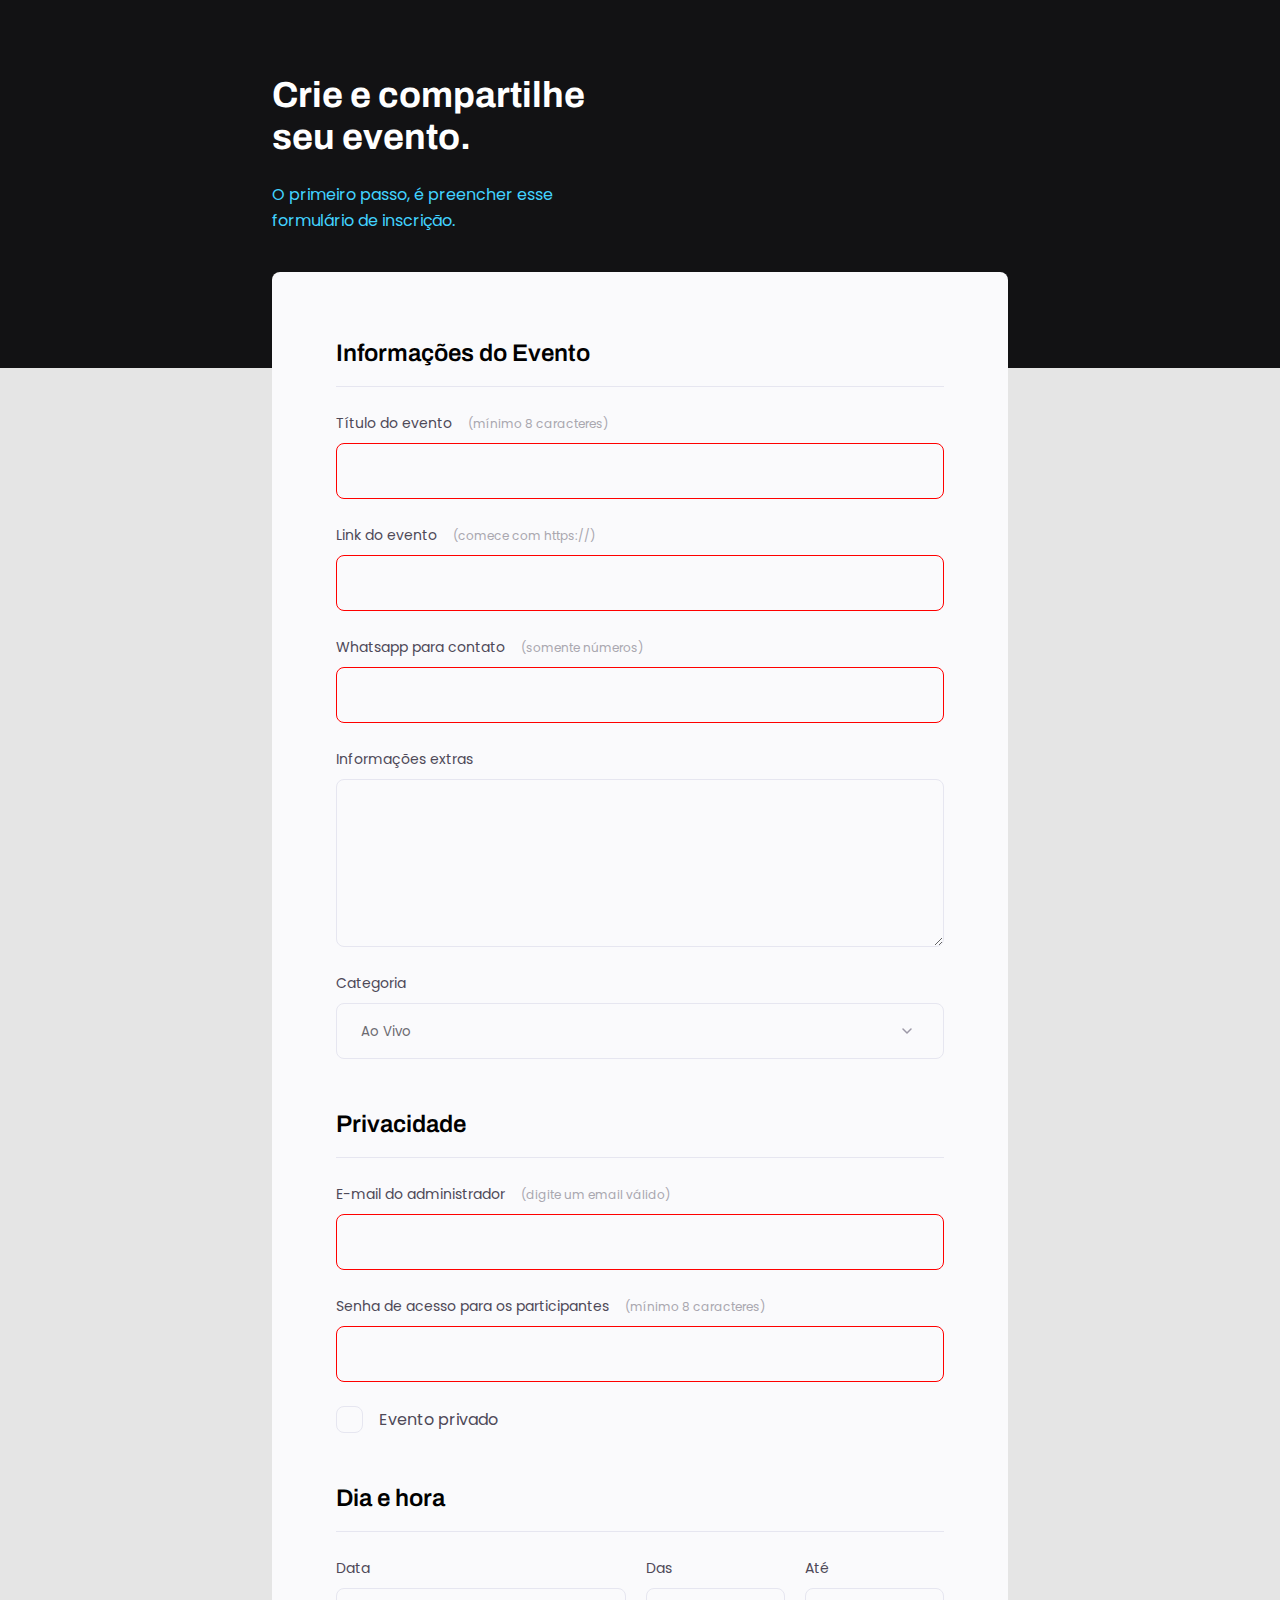
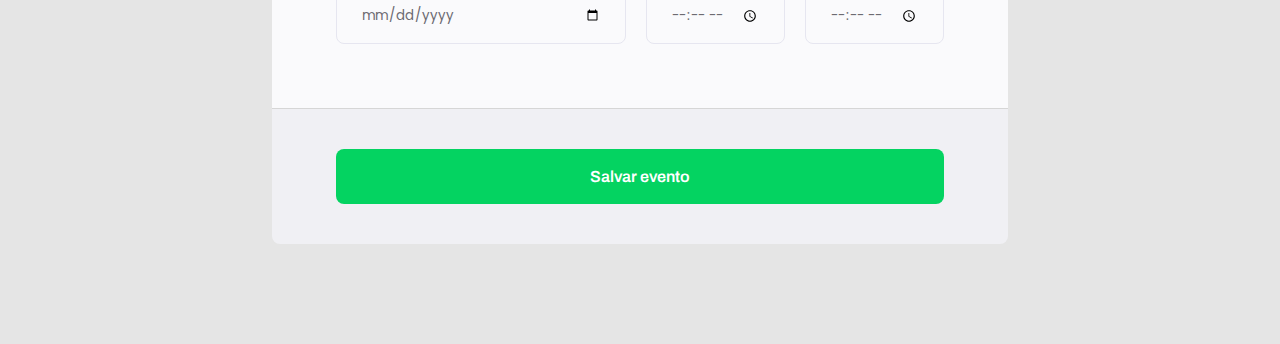
<file: index.html>
<!DOCTYPE html>
<html lang="pt-br">

<head>
    <meta charset="UTF-8">
    <meta name="viewport" content="width=device-width, initial-scale=1.0">
    <link rel="preconnect" href="https://fonts.googleapis.com">
    <link rel="preconnect" href="https://fonts.gstatic.com" crossorigin>
    <link href="https://fonts.googleapis.com/css2?family=Archivo:ital,wght@0,700;1,600&display=swap" rel="stylesheet">

    <link rel="preconnect" href="https://fonts.googleapis.com">
    <link rel="preconnect" href="https://fonts.gstatic.com" crossorigin>
    <link href="https://fonts.googleapis.com/css2?family=Poppins&display=swap" rel="stylesheet">

    <link rel="stylesheet" href="style.css">


    <title>Crie seu evento</title>

</head>

<body>
    <div class="page">
        <header>
            <h1>Crie e compartilhe 
                seu evento.</h1>
            <p>O primeiro passo, é preencher esse
                formulário de inscrição.</p>
        </header>

        <form id="my-form">

            <fieldset>
                <div class="fieldset-wrapper">
                    <legend>Informações do Evento</legend>

                    <div class="input-wrapper">
                        <label for="event-title">Título do evento <span>(mínimo 8 caracteres)</span></label>
                        <input type="text" id="event-title" required minlength="8"/>
                    </div>

                    <div class="input-wrapper">
                        <label for="event-link">Link do evento <span>(comece com https://)</span></label>
                        <input type="url" id="event-link" required />
                    </div>

                    <div class="input-wrapper">
                        <label for="event-whatsapp">Whatsapp para contato <span>(somente números)</span></label>
                        <input type="number" id="event-whatsapp" required  />
                    </div>

                    <div class="input-wrapper">
                        <label for="event-info">Informações extras</label>
                        <textarea id="event-info"></textarea>
                    </div>

                    <div class="input-wrapper">
                        <label for="event-category">Categoria</label>
                        <select id="event-category">
                            <option value="live">Ao Vivo</option>
                            <option value="podcast">Podcast</option>
                            <option value="mentorchip">Mentoria</option>
                        </select>
                    </div>

                </div>

            </fieldset>

            <fieldset>
                <div class="fieldset-wrapper">
                    <legend>Privacidade</legend>

                    <div class="input-wrapper">
                        <label for="event-email">E-mail do administrador <span>(digite um email válido)</span></label>
                        <input type="email" id="event-email" required />
                    </div>

                    <div class="input-wrapper">
                        <label for="event-password">Senha de acesso para os participantes <span>(mínimo 8  
                                caracteres)</span></label>
                        <input type="password" id="event-password" required minlength="8" />
                    </div>

                    <div class="checkbox-wrapper">
                        <input type="checkbox" id="event-private" />
                        <label for="event-private">Evento privado</label>
                    </div>

                </div>
            </fieldset>

            <fieldset>
                <div class="fieldset-wrapper">
                    <legend>Dia e hora</legend>

                    <div class="col-3">

                        <div class="input-wrapper">
                            <label for="event-date">Data</label>
                            <input type="date" id="event-date" />
                        </div>

                        <div class="input-wrapper">
                            <label for="event-begin">Das</label>
                            <input type="time" id="event-begin" />
                        </div>

                        <div class="input-wrapper">
                            <label for="event-end">Até</label>
                            <input type="time" id="event-end" />
                        </div>
                    </div>

                </div>

            </fieldset>

        </form>

        <footer>
            <input class="button" type="submit" form="my-form" value="Salvar evento">
        </footer>

    </div>

   

</body>

</html>
</file>
<file: style.css>
* {
    margin: 0;
    padding: 0;
    box-sizing: border-box;
}

body,
input,
select,
textarea {
    font-family: 'Poppins', sans-serif;
}

body {
    background: #E5E5E5;
}

body::before {
    content: '';
    width: 100%;
    height: 368px;
    position: absolute;
    top: 0;
    left: 0;
    z-index: -1;
    background: #121214;
}

.page {
    width: 736px;
    margin: 0 auto;
}

header {
    width: 319px;
    margin-top: 74px;
}


header h1 {
    font-family: 'Archivo', sans-serif;
    font-weight: bold;
    font-size: 36px;
    line-height: 42px;
    margin-bottom: 24px;
    color: white;
}

header p {
    font-size: 16px;
    line-height: 26px;
    color: #42D3FF;
}

form {
    min-height: 300px;
    margin-top: 38px;
    border-radius: 8px 8px 0 0;
    padding: 64px;
    display: flex;
    flex-direction: column;
    gap: 48px;
    background: #FAFAFC;
}

fieldset {
    border: none;
}

.fieldset-wrapper {
    display: flex;
    flex-direction: column;
    gap: 24px;
}

fieldset legend {
    font-family: 'Archivo', 'sans serif';
    font-weight: 600;
    font-size: 24px;
    line-height: 34px;
    padding-bottom: 16px;
    border-bottom: 1px solid #E6E6F0;
}

.input-wrapper {
    display: flex;
    flex-direction: column;
}

.input-wrapper label,
.ckeckbox-wrapper label {
    font-size: 14px;
    line-height: 24px;
    color: #4E4958;
    margin-bottom: 8px;
}

.input-wrapper label span {
    margin-left: 12px;
    font-size: 12px;
    line-height: 20px;
    color: #a9a7af;
}

.input-wrapper label span:hover {
    color: #6c6a71;
}

.input-wrapper input,
.input-wrapper textarea,
.input-wrapper select {
    border-radius: 8px;
    box-sizing: border-box;
    height: 56px;
    padding: 0 24px;
    color: #6c6a71;
    border: 1px solid #E6E6F0;
    background: #FAFAFC;
}

.input-wrapper textarea {
    padding: 0;
    height: 168px;
}

.input-wrapper select {
    appearance: none;
    background-image: url("data:image/svg+xml,%3Csvg xmlns='http://www.w3.org/2000/svg' width='24' height='24' viewBox='0 0 24 24' fill='none'%3E%3Cg clip-path='url(%23clip0_1_54)'%3E%3Cpath d='M8 10L12 14L16 10' stroke='%239C98A6' stroke-width='1.5' stroke-linecap='round' stroke-linejoin='round'/%3E%3C/g%3E%3Cdefs%3E%3CclipPath id='clip0_1_54'%3E%3Crect width='24' height='24' fill='white'/%3E%3C/clipPath%3E%3C/defs%3E%3C/svg%3E");
    background-repeat: no-repeat;
    background-position: right 24px top 50%;
}

.col-3 {
    display: flex;
    gap: 20px;
}

.col-3>div:nth-child(1) {
    width: 100%;
}

.checkbox-wrapper label {
    margin: 0;
    display: flex;
    align-items: center;
    color: #4E4958;
    gap: 16px;

}

.checkbox-wrapper input {
    position: absolute;
    top: 0;
    left: 0;
    width: 24px;
    height: 24px;
    opacity: 0;
}

.checkbox-wrapper {
    position: relative;
}

.checkbox-wrapper label::before {
    content: '';
    width: 25px;
    height: 25px;
    display: block;
    border-radius: 8px;
    border: 1px solid #E6E6F0;
   
}

.checkbox-wrapper input:checked + label::before {
    background-image: url("data:image/svg+xml,%3Csvg width='24' height='24' viewBox='0 0 24 24' fill='none' xmlns='http://www.w3.org/2000/svg'%3E%3Cpath d='M9.00016 16.1698L4.83016 11.9998L3.41016 13.4098L9.00016 18.9998L21.0002 6.99984L19.5902 5.58984L9.00016 16.1698Z' fill='%2342D3FF'/%3E%3C/svg%3E%0A");
}


.checkbox-wrapper input:focus+label::before {
    outline: 2px solid black;
}

footer {
    height: 136px;
    border-radius: 0px 0px 8px 8px;
    display: flex;
    flex-direction: column;
    padding: 40px 64px;
    margin-bottom: 100px;
    border-top: 1px solid #D6D6D6;
    background: #F0F0F4;
}

footer .button {
    height: 56px;
    border: 0;
    border-radius: 8px;
    font-family: 'Archivo';
    font-size: 16px;
    font-weight: 600;
    line-height: 26px;
    color: #FFF;
    background: #04D361;
}

footer .button:hover {
    background: #068640;
}

input:invalid {
  border: 1px solid red;
}
</file>
